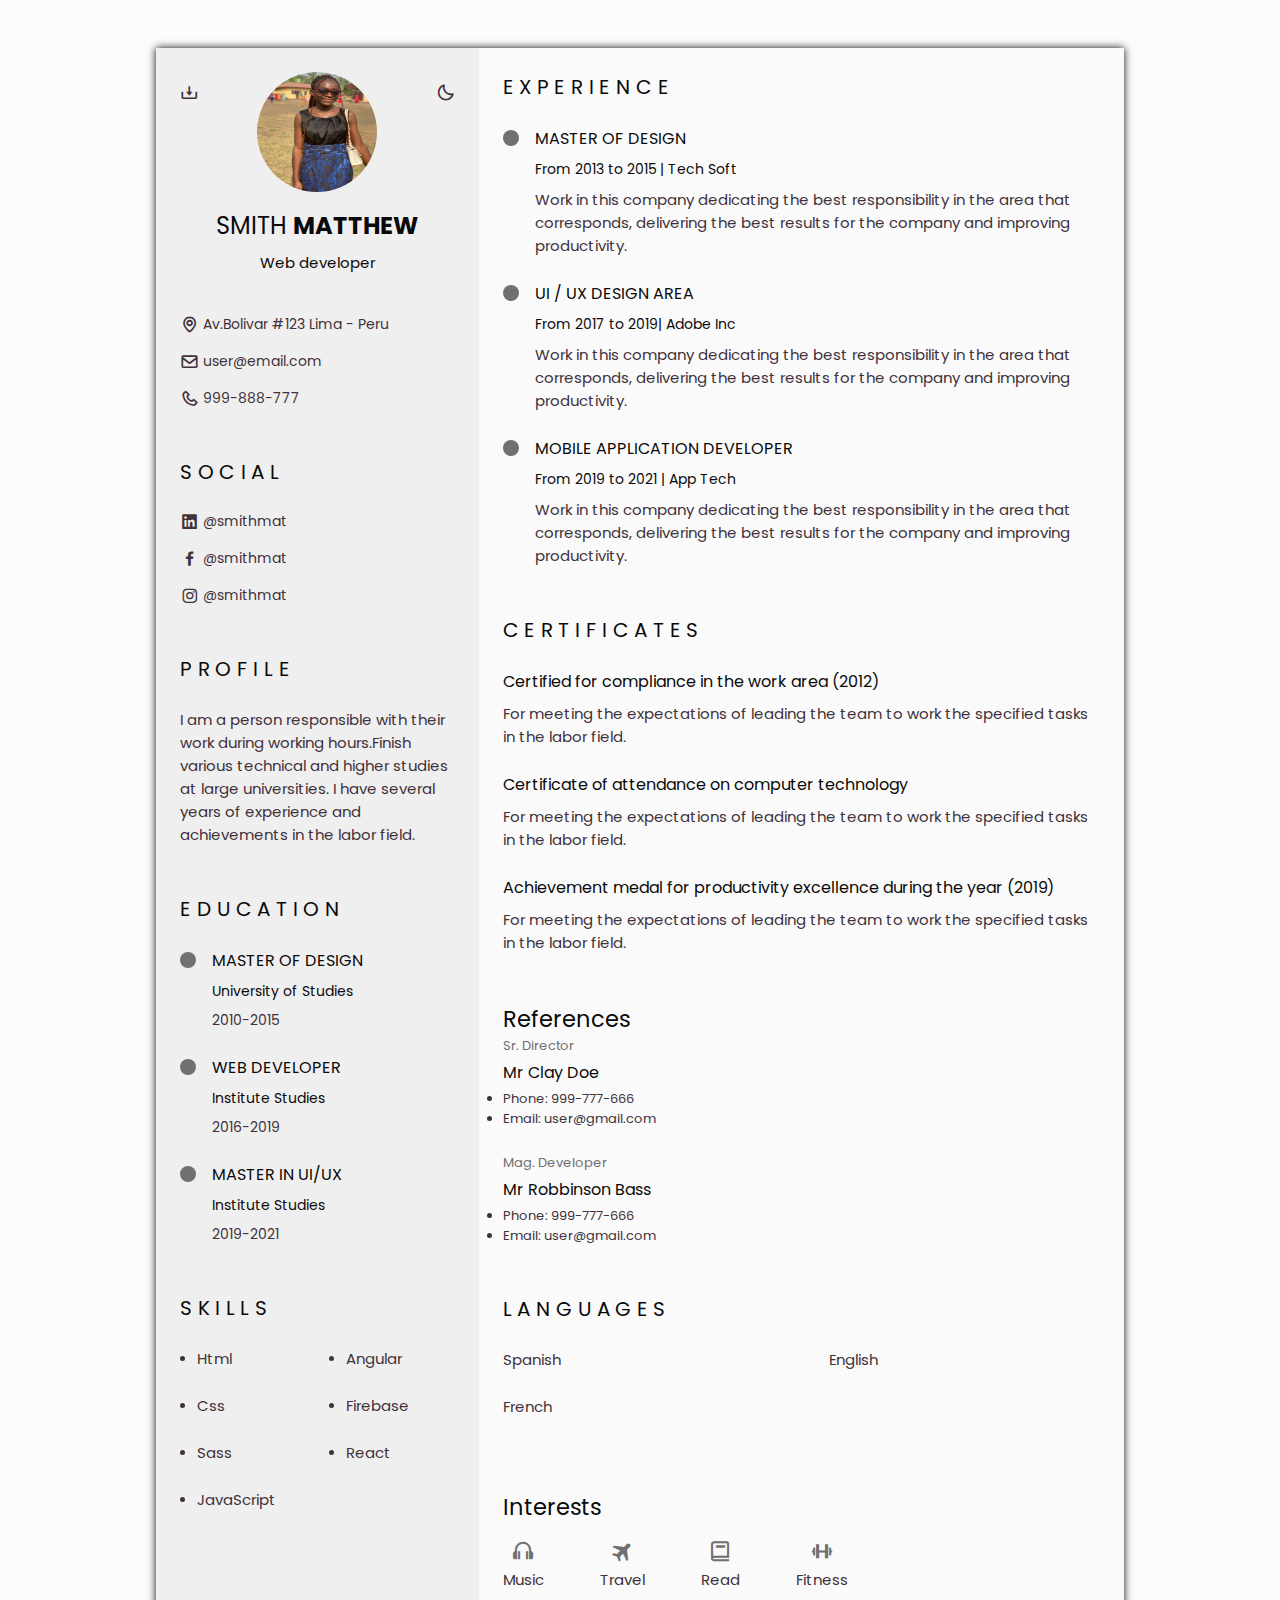
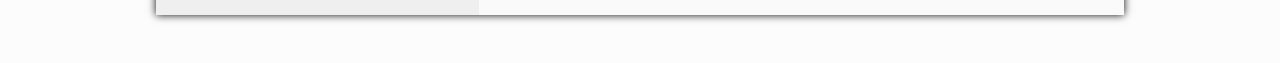
<file: index.html>
<!DOCTYPE html>
<html lang="en">
<head>
    <meta charset="UTF-8">
    <meta name="viewport" content="width=device-width, initial-scale=1.0">
    
    <!--======== BOX ICONS ========-->
    <link rel="stylesheet"
  href= "https://cdn.jsdelivr.net/npm/boxicons@latest/css/boxicons.min.css">
  
    <!--======== CSS ========-->
    <link rel="stylesheet" href="assets/css/styles.css">
    <title>Responsive Resume CV</title>
</head>
<body>
    <!--======== HEADER ========-->
    <header class="a-header" id="header"> 
          <nav class="nav bd-container">
            <a href="#" class="nav__logo">Smith</a>
            
            <div class="nav__menu" id="nav-menu">
              <u1 class="nav__list">
                <li class="nav__item">
                  <a href="#home" class="nav__link">
                    <i class='bx bx-home nav__icon'></i> Home
                  </a>
                </li>
                
                <li class="nav__item">
                  <a href="#profile" class="nav__link">
                    <i class='bx bx-user nav__icon'></i>Profile
                  </a>
                </li>

                <li class="nav__item">
                  <a href="#education" class="nav__link">
                    <i class='bx bx-book nav__icon'></i>Education
                  </a>
                </li>

                <li class="nav__item">
                  <a href="#skills" class="nav__link">
                    <i class='bx bx-receipt nav__icon'></i>Skills
                  </a>
                </li>

                <li class="nav__item">
                  <a href="#experience" class="nav__link">
                    <i class='bx bx-briefcase nav__icon'></i>Experience
                  </a>
                </li>

                <li class="nav__item">
                  <a href="#certificates" class="nav__link">
                    <i class='bx bx-award nav__icon'></i>Certificates
                  </a>
                </li>

                <li class="nav__item">
                  <a href="#references" class="nav__link">
                    <i class='bx bx-link-external nav__icon'></i>References
                  </a>
                </li>
              </u1>
           </div>
            
           <div class="nav__toggle" id="nav-toggle">
               <i class='bx bxs-grid-alt '></i>
           </div>
          </nav>
    </header>
    <main class="1-main bd-container">
      <!-- All elements within this div, is generated in PDF -->
       <div class="resume" id="area-cv">
        <div class="resume__left">
      <!--======== HOME ========-->
      <section class="home" id="home">
        <div class="home__container section bd-grid">
          <div class="home__data bd-grid">
            <img src="assets/img/me.jpg" alt="" class="home__img">
          
            <h1 class="home__title">SMITH <b>MATTHEW</b></h1>
            <h3 class="home__profession">Web developer</h3>
          
            <!-- Button to download your CV saved in the pdf folder. Available-->
            <div>
              <a download="" href="assets/pdf/ResumeCv.pdf" class="home__button-movil">Download</a>
            </div>
          </div>

          <div class="home__address bd-grid">
            <span class="home__information">
              <i class='bx bx-map home__icon' ></i> Av.Bolivar #123 Lima - Peru            
            </span>
            <span class="home__information">
              <i class='bx bx-envelope home__icon' ></i> user@email.com           
            </span>
            <span class="home__information">
              <i class='bx bx-phone home__icon' ></i> 999-888-777          
            </span>
          </div>
        </div>
          <!--Theme change button-->
          <i class='bx bx-moon change-theme' title="Theme" id="theme-button"></i>
      <!--Button to generate and download the pdf. Available for desktop-->
      <i class='bx bx-download generate-pdf' title="Generate PDF" id="resume-button"></i>
    
    </section>
    
      
      <!--======== SOCIAL ========-->
        <section class="social section">
          <h2 class="section-title">SOCIAL</h2>
       
          <div class="social__container bd-grid">
            <a href="https://linkedin.com/" target="_blank" class="social__link">
              <i class='bx bxl-linkedin-square social__icon'></i> @smithmat
            </a>
            <a href="https://www.facebook.com/" target="_blank" class="social__link">
              <i class='bx bxl-facebook social__icon'></i> @smithmat
            </a>
            <a href="https://www.instagram.com/" target="_blank" class="social__link">
              <i class='bx bxl-instagram social__icon'></i> @smithmat
            </a>
          </div>
        </section>

      <!--======== PROFILE ========-->
      <section class="profile section" id="profile">
        <h2 class="section-title">PROFILE</h2>

        <p class="profile_description">I am a person responsible with their work during working hours.Finish various technical and higher studies at large universities. I have several years of experience and achievements in the labor field.
        </p>
      </section>

      <!--======== EDUCATION ========-->
         <section class="education section" id="education">
          <h2 class="section-title"> EDUCATION</h2>
           
          <div class="education__container bd-grid">
              <div class="education__content">
                <div class="education__time">
                  <span class="education__rounder"></span> 
                  <span class="education__line"></span>
                </div>

                <div class="education__data bd-grid">
                  <h3 class="education__title">MASTER OF DESIGN</h3>
                  <span class="education__studies">University of Studies</span>
                  <span class="education__year">2010-2015</span>
                </div>
              </div>

              <div class="education__content">
                <div class="education__time">
                  <span class="education__rounder"></span> 
                  <span class="education__line"></span>
                </div>

                <div class="education__data bd-grid">
                  <h3 class="education__title">WEB DEVELOPER</h3>
                  <span class="education__studies">Institute Studies</span>
                  <span class="education__year">2016-2019</span>
                </div>
              </div>
 
              <div class="education__content">
                <div class="education__time">
                  <span class="education__rounder"></span> 
                  <!--<span class="education__line"></span> -->
                </div>

                <div class="education__data bd-grid">
                  <h3 class="education__title">MASTER IN UI/UX</h3>
                  <span class="education__studies">Institute Studies</span>
                  <span class="education__year">2019-2021</span>
                </div>
              </div>
          </div>
        </section>

      <!--======== SKILLS ========-->
      <section class="skills section" id="skills">
        <h2 class="section-title">Skills</h2>

        <div class="skills__content bd-grid">
          <u1 class="skills_data">
            <li class="skills__name">
              <span class="skills__circle"></span>Html
            </li>
            <li class="skills__name">
              <span class="skills__circle"></span>Css
            </li>
            <li class="skills__name">
              <span class="skills__circle"></span>Sass
            </li>
            <li class="skills__name">
              <span class="skills__circle"></span>JavaScript
            </li>
          </u1>
          <u1 class="skills_data">
            <li class="skills__name">
              <span class="skills__circle"></span>Angular
            </li>
            <li class="skills__name">
              <span class="skills__circle"></span>Firebase
            </li>
            <li class="skills__name">
              <span class="skills__circle"></span>React
            </li>
          </u1>
        </div>
      </section> 
      </div>

        <div class="resume__right">
      <!--======== EXPERIENCE ========-->
      <section class="experience section" id="experience">
        <h2 class="section-title">Experience</h2>
      
        <div class="experience__container bd-grid">
          <div class="experience__content">
            <div class="experience__time">
              <span class="experience__rounder"></span>
              <span class="experience__line"> </span>
            </div>
            <div class="experience__data bd-grid">
             <h3 class="experience__title">MASTER OF DESIGN</h3> 
             <span class="experience__company">From 2013 to 2015 | Tech Soft </span>
             <p class="experience__description">Work in this company dedicating the best responsibility in the area that corresponds, delivering the best results for the company and improving productivity.</p>
            </div>
          </div>

          <div class="experience__content">
            <div class="experience__time">
              <span class="experience__rounder"></span>
              <span class="experience__line"> </span>
            </div>
            <div class="experience__data bd-grid">
             <h3 class="experience__title">UI / UX DESIGN AREA</h3> 
             <span class="experience__company">From 2017 to 2019| Adobe Inc</span>
             <p class="experience__description">Work in this company dedicating the best responsibility in the area that corresponds, delivering the best results for the company and improving productivity.</p>
            </div>
          </div>

          <div class="experience__content">
            <div class="experience__time">
              <span class="experience__rounder"></span>
             <!-- <span class="experience__line"> </span> -->
            </div>
            <div class="experience__data bd-grid">
             <h3 class="experience__title">MOBILE APPLICATION DEVELOPER</h3> 
             <span class="experience__company">From 2019 to 2021 | App Tech </span>
             <p class="experience__description">Work in this company dedicating the best responsibility in the area that corresponds, delivering the best results for the company and improving productivity.</p>
            </div>
          </div>
        </div>
      </section>

      <!--======== CERTIFICATES ========-->
      <section class="certificate section" id="certificates">
        <h2 class="section-title">Certificates</h2>

         <div class="certificate__container bd-grid">
          <div class="certificate__content">
            <h3 class="certificate__title">Certified for compliance in the work area (2012)</h3>
            <p class="certificate__description">For meeting the expectations of leading the team to work the specified tasks in the labor field.</p>
          </div>

          <div class="certificate__container bd-grid">
            <div class="certificate__content">
              <h3 class="certificate__title">Certificate of attendance on computer technology</h3>
              <p class="certificate__description">For meeting the expectations of leading the team to work the specified tasks in the labor field.</p>
            </div>

            <div class="certificate__container bd-grid">
              <div class="certificate__content">
                <h3 class="certificate__title">Achievement medal for productivity excellence during the year (2019)</h3>
                <p class="certificate__description">For meeting the expectations of leading the team to work the specified tasks in the labor field.</p>
              </div>
         </div>
      </section>

      <!--======== REFERNCES ========-->
      <section class="references section" id="references">
        <h2 class="section__title">References</h2>
      
        <div class="references__container bd-grid">
          <div class="references__content bd-grid">
            <span class="references__subtitle"> Sr. Director</span>
            <h3 class="references__title">Mr Clay Doe</h3>
            <u1 class="references__contact">
              <li>Phone: 999-777-666</li>
              <li>Email: user@gmail.com</li>
            </u1>
          </div>

          <div class="references__content bd-grid">
            <span class="references__subtitle">Mag. Developer</span>
            <h3 class="references__title">Mr Robbinson Bass</h3>
            <u1 class="references__contact">
              <li>Phone: 999-777-666</li>
              <li>Email: user@gmail.com</li>
            </u1>
          </div>
        </div>
      </section>
      <!--======== LANGUANGES ========-->
       <section class="languages section">
        <h2 class="section-title">Languages</h2>
        
        <div class="languages__container">
          <u1 class="languages__content bd-grid">
            <li class="languages__name">
              <span class="languages__circle"></span>Spanish
            </li>
            <li class="languages__name">
              <span class="languages__circle"></span>English
            </li>
            <li class="languages__name">
              <span class="languages__circle"></span>French
            </li>
          </u1>
        </div>
      </section>
      <!--======== INTERESTS ========-->
      <section class="interests section">
        <h2 class="section__title">Interests</h2>
      
        <div class="interests__container bd-grid">
          <div class="interests__content">
            <i class='bx bx-headphone interests__icon'></i>
            <span class="interests__name">Music</span> 
          </div>

          <div class="interests__content">
            <i class='bx bxs-plane-alt interests__icon'></i>
            <span class="interests__name">Travel</span> 
          </div>

          <div class="interests__content">
            <i class='bx bx-book interests__icon'></i>
            <span class="interests__name">Read</span> 
          </div>

          <div class="interests__content">
            <i class='bx bx-dumbbell interests__icon'></i>
            <span class="interests__name">Fitness</span> 
          </div> 

        </div>
      </section>

     </div>
  </div>
</main> 

    <!--======== SCROLL TOP ========-->
      <a href="#" class="scrolltop" id="scroll-top">
        <i class="bx bx-up-arrow-alt scrolltop__icon"></i>
      </a>

    <!--======== HTML2PDF ========-->
    <script src="assets/js/html2pdf.bundle.min.js"></script>
    <!--======== MAIN JS ========-->
    <script src="assets/js/main.js"></script>
</body>
</html>
</file>
<file: assets/css/styles.css>
/*===== GOOGLE FONTS =====*/
@import url('https://fonts.googleapis.com/css2?family=Poppins:wght@400;500;600&display=swap');

/*===== VARIABLES CSS =====*/
:root {
    --header-height: 3rem ;

    /*======== Colours ========*/
    --title-color: #0B0A0A;
    --text-color: #40313A;
    --text-color-light: #707070;
    --container-color: #FAFAFA;
    --container-color-alt: #F0EFEF;
    --body-color: #FCFCFC;

    /*======== Font and typography ========*/
    --body-font: 'Poppins', sans-serif;  
    --h1-font-size: 1.5rem;
    --h2-font-size: 1.25rem;
    --h3-font-size: 1rem;
    --normal-font-size: .938rem;
    --small-font-size: .875rem;
    --smaller-font-size: .813rem;

    /*======== Font Weight ========*/
    --font-medium: .938rem;
    --font-semi-bold: .938rem;

    /*======== Margenes ========*/
    --mb-1: .5rem;
    --mb-2: 1rem;
    --mb-3: 1.5rem;

    /*======== z index ========*/
    --z-tooltip: 10;
    --z-fixed: 100;
}
/*======== BASE ========*/
*,::before,::after{
    box-sizing: border-box;
}
html{
    scroll-behavior: smooth;
}

/*======== Variables Dark Theme ========*/
body.dark-theme{
    --title-color: #F2F2F2;
    --text-color: #BFBFBF;
    --container-color: #212121;
    --container-color-alt: #181616;
    --body-color: #2B2B2B;
}

/*======== Button Dark/Light ========*/
.change-theme{
    position:absolute;
    right: 0;
    top: 2.2rem;
    display: flex;
    color: var(--text-color);
    font-size: 1.2rem;
    cursor: pointer;
}

.change-theme:hover{
    color: var(--title-color);
}

/*======== Font size variables to scale cv ========*/
body.scale-cv{
    --h1-font-size: .938rem;
    --h2-font-size: .938rem;
    --h3-font-size: .875rem;
    --normal-font-size: .813rem;
    --small-font-size: .75rem;
    --smaller-font-size: .688rem;
}

/*======== Generate PDF button ========*/
.generate-pdf{
    display: none;
    position: absolute;
    top: 2.2rem;
    left: 0;
    font-size: 1.2rem;
    color: var(--text-color);
    cursor: pointer;
}

.generate-pdf:hover{
    color: var(--title-color);
}

/*======== Classes modified to reduce size and print on A4 sheet ========*/
.scale-cv .change-theme,
.scale-cv .generate-pdf{
    display:none;
}

.scale-cv .bd-container{
    max-width: 595px;
}

.scale-cv .section{
    padding: 1.5rem 0 .80rem;
}

.scale-cv .section-title{
     margin-bottom: .75rem;
}

.scale-cv .resume__left,
.scale-cv .resume__right{
    padding: 0 1rem;
}

.scale-cv .home__img{
    width: 90px;
    height: 90px;
}

.scale-cv .home__container{
    gap: 1.5rem;
}

.scale-cv .home__data{
    gap: .25rem;
}

.scale-cv .home__address,
.scale-cv .social__container{
     gap: .75rem;
}

.scale-cv .home__icon,
.scale-cv .social__icon,
.scale-cv .interests__icon{
    font-size: 1rem;
}
.scale-cv .education__container,
.scale-cv .experience__container,
.scale-cv .certificate__container{
    gap: 1rem;
}

.scale-cv .education__time,
.scale-cv .experience__time{
    padding-right: .5rem;
}

.scale-cv .education__rounder,
.scale-cv .experience__rounder{
    width: 11px;
    height: 11px;
    margin-top: .22rem;
}

.scale-cv .education__line,
.scale-cv .experience__line{
    width: 1px;
    height: 110%;
    transform: translate(5px, 0);
}

.scale-cv .education__data,
.scale-cv .experience__data{
    gap: .25rem;
}

.scale-cv .skills__name{
    margin-bottom: var(--mb-1);
}

.scale-cv .interests__container{
    column-gap: 2.5rem;
}

body{
   margin: 0 0 var(--header-height) 0;
    padding: 0;
   font-family: var(--body-font);
   font-size: var(--normal-font-size);
   background-color: var(--body-color);
   color: var(--text-color);
}

h1,h2,h3,ul,p{
    margin: 0;
}

h1,h2,h3{
    color: var(--title-color);
    font-weight: var(--font-medium);
}

ul{
    padding:0;
    list-style: none;
}

a{
    text-decoration: none;
}

img{
    max-width:100% ;
    height: auto;
}
/*======== CLASS CSS ========*/
.section{
    padding: 1.5rem 0;
}

.section-title{
    font-size: var(--h2-font-size);
    color: var(--title-color);
    text-transform: uppercase;
    letter-spacing: .35rem;
    text-align: center;
    margin-bottom: var(--mb-3);
}

/*======== LAYOUT ========*/
.bd-container{
    max-width: 968px;
    width: calc(100% -3rem);
    margin-left: var(--mb-3);
    margin-right: var(--mb-3);
}
.bd-grid{
    display:grid;
    gap: 1.5rem;
}

.a-header{
    width: 100%;
    position: fixed;
    bottom: 0;
    left: 0;
    z-index: var(--z-fixed);
    background-color: var(--body-color);
    box-shadow: 0 -1px 4px rgba(0,0,0,.1);
    transition: .3s;
}

/*======== NAV ========*/
nav{
    height: var(--header-height);
    display:flex;
    justify-content: space-between;
    align-items: center;
}

@media screen and (max-width:968px){
    .nav__menu{
       position: fixed;
       bottom: -100%;
       left: 0;
       width: 100%;
       padding: 2rem 1.5rem;
       background-color: var(--body-color);
       box-shadow: 0 1px 4px rgba(0,0,0,.1);
       border-radius: 1rem 1rem 0 0;
       z-index: var(--z-fixed);
       transition: .3s;
    }
}
 
.nav__logo,
.nav__toggle{
    color: var(--title-color);
    font-weight: var(--font-medium);
}

.nav__toggle{
    font-size: 1.2rem;
    cursor:pointer;
}

.nav__item{
    text-align: center;
}

.nav__list{
    display:grid;
    grid-template-columns: repeat(3, 1fr);
    gap: 2rem;
}

.nav__link{
    display: flex;
    flex-direction: column;
    font-size: var(--smaller-font-size);
    color: var(--text-color-light);
    font-weight: var(--font-medium);
}
 
.nav__link:hover{
    color: var(--title-color);
}

.nav__icon{
    font-size: 1.2rem;
    margin-bottom: var(--mb-1);
}

/* Show menu*/
.show-menu{
    bottom: var(--header-height);
}

/* Active menu link*/
.active-link{
    color: var(--title-color);
}

/*======== HOME ========*/
.home{
    position: relative;
}

.home__container{
    gap: 3rem;
}

.home__data{
    gap: .5rem;
    text-align: center;
}

.home__img{
    width: 120px;
    height: 120px;
    border-radius: 50%;
    justify-self: center;
    margin-bottom: var(--mb-1);  
}

.home__title{
    font-size: var(--h1-font-size);
}
.home__profession{
    font-size: var(--normal-font-size);
    margin-bottom: var(--mb-1);
}

.home__address{
    gap: 1rem;
}

.home__information{
    display: flex;
    align-items: center;
    font-size: var(--small-font-size);
}

.home__icon{
    font-size: 1.2rem;
    margin-right: .25rem;
}

.home__button-movil{
    display: inline-block;
    border: 2px solid var(--text-color);
    color: var(--title-color);
    padding: 1rem 2rem;
    border-radius: .25rem;
    transition: .3s;
    font-weight: var(--font-medium);
    margin-top: var(--mb-3);
}

.home__button-movil:hover{
    background-color: var(--text-color);
    color: var(--container-color);
}

/*======== SOCIAL ========*/
.social__container{
    grid-template-columns: max-content;
    gap: 1rem;
}

.social__link{
    display: inline-flex;
    align-items: center;
    font-size: var(--small-font-size);
    color:var(--text-color);
}

.social__link:hover{
    color: var(--title-color);
}
.social__icon{
    font-size: 1.2rem;
    margin-right: .25rem;
}

/*======== PROFILE ========*/
 .profile__description{
    text-align: center;

 }

/*======== EDUCATION AND EXPERIENCE ========*/
.education__content,
.experience__content{
    display: flex;
}

.education__time,
.experience__time{
    padding-right: 1rem;
}

.education__rounder,
.experience__rounder{
    position: relative;
    display: block;
    width: 16px;
    height: 16px;
    background-color: var(--text-color-light);
    border-radius: 50%;
    margin-top: .25rem;
}

.education__line
.experience__line{
    display:block;
    width:2px;
    height: 110px;
    background-color: var(--text-color-light);
    transform: translate(7px, 0 );
}

.education__data,
.experience__data{
    gap: .5rem;
}

.education__title,
.experience__title{
    font-size: var(--h3-font-size);
}

.education__studies,
.experience__company{
    font-size: var(--small-font-size);
    color: var(--title-color);
}
.education__year{
    font-size: var(--small-font-size) ;
}

/*======== SKILLS AND LANGUAGES ========*/
 .skills__content,
 .languages__content{
    grid-template-columns: repeat(2, 1fr);
 }

.languages__content{
   gap: 0;
}

.skills__name,
.languages__name{
    display: flex;
    align-items: center;
    margin-bottom: var(--mb-3);
}

.skills__circle,
.languages_circle{
    display:inline-block;
    width: 5px;
    height: 5px;
    background-color: var(--text-color);
    border-radius: 50%;
    margin-right: .75rem;
}
/*======== CERTIFICATES ========*/
.certificate__title{
    font-size: var(--h3-font-size);
    margin-bottom: var(--mb-1);
}

/*======== REFERENCES ========*/
.references__content{
    gap: .25rem;
}

.references__subtitle{
    color: var(--text-color-light);
}

.references__subtitle,
.references__contact{
    font-size: var(--smaller-font-size);
}

.references__title{
    font-size: var(--h3-font-size);
}

/*======== INTERESTS ========*/
.interests__container{
    grid-template-columns: repeat(3 1fr);
    margin-top:var(--mb-2) ;
}
.interests__content{
    display: flex;
    flex-direction: column;
    align-items: center;
}
 .interests__icon{
    font-size: 1.5rem;
    color: var(--text-color-light);
    margin-bottom: .25rem;
 }
/* Scroll top */
.scrolltop{
    position: fixed;
    right: 1rem;
    bottom: -20%;
    display: flex;
    justify-content: center;
    align-items: center;
    padding: .3rem;
    background-color: var(--container-color-alt);
    border-radius: .4rem;
    z-index: var(--z-tooltip);
    transition: .4s;
    visibility: hidden; 
}

.scrolltop__icon{
    font-size: 1.2rem;
    color: var(--text-color);
}

.show-scroll{
   visibility: visible;
bottom: 5rem;
}
/*======== MEDIA QUERIES ========*/
/* For small devices, menu two columns */
@media screen and (max-width: 320px){
    .nav__list{
        grid-template-columns: repeat(2 1fr);
        gap: 1rem .5rem;
    }
}

 /* Classes modified for largr screen size */
@media screen and (min-width: 968px){
    body{
        margin: 3rem 0;
    }

    .bd-container{
        margin-left: auto;
        margin-right: auto;
    }

    .a-header,
    .scrolltop{
        display:none;
        display: none;
    }

    .resume{
        display: grid;
        grid-template-columns: .5fr 1fr;
        background-color: var(--container-color);
        box-shadow: 0 0 8px rgba(13,12,12,15);
    }

    .resume__left{
        background-color: var(--container-color-alt);
    }

    .resume__left,
    .resume__right{
        padding: 0 1.5rem;
    }

    .generate-pdf{
        display: inline-block;
    }

    .section-title,
    .profile__description{
        text-align: initial;
    }

    .home__container{
        gap: 1.5rem;
    }

    .home__button-movil{
        display:none;
    }

    .references_container{
        grid-template-columns: repeat(2 1fr);
    }

    .languages__content{
        grid-template-columns: repeat(3 max-content);
        column-gap: 3.5rem;
    }

    .interests__container{
        grid-template-columns: repeat(4, max-content);
        column-gap: 3.5rem;
    }
}
</file>
